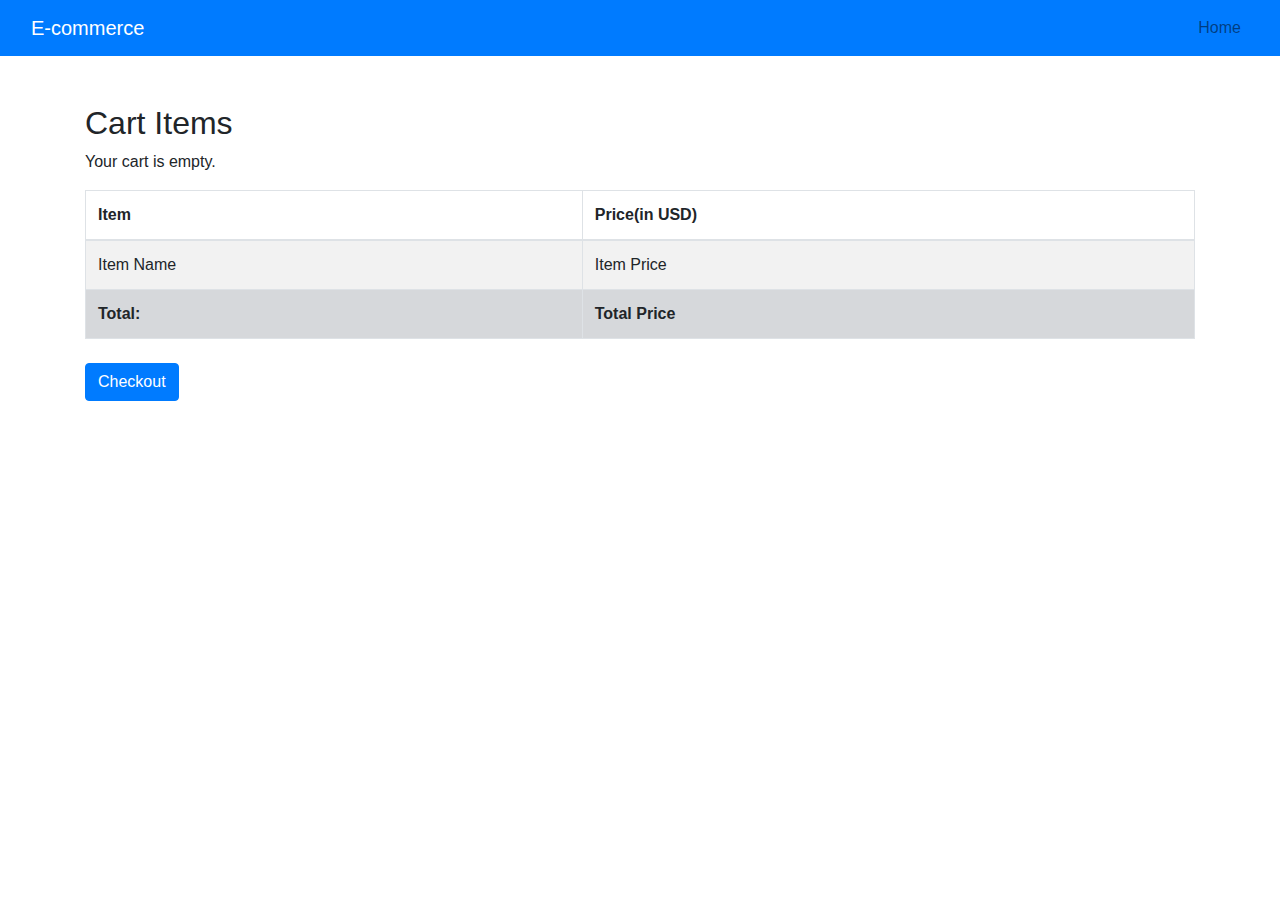
<file: src/main/resources/templates/cart.html>
<!DOCTYPE html>
<html lang="en" xmlns:th="http://www.thymeleaf.org">
<head>
  <meta charset="UTF-8">
  <meta name="viewport" content="width=device-width, initial-scale=1.0">
  <title>Ecommerce - Products</title>
  <link rel="stylesheet" href="https://maxcdn.bootstrapcdn.com/bootstrap/4.0.0/css/bootstrap.min.css" crossorigin="anonymous">
  <link rel="stylesheet" th:href="@{/css/styles.css}"/>
</head>
<body>
<nav class="navbar navbar-expand-lg navbar-light bg-primary">
  <div class="container-fluid">
    <a class="navbar-brand text-white" href="#">E-commerce</a>
    <div class="collapse navbar-collapse justify-content-end">
      <ul class="navbar-nav">
        <li class="nav-item">
          <a th:href="@{/products-category}" class="nav-link link-light">Home</a>
        </li>
      </ul>
    </div>
  </div>
</nav>
<div class="container mt-5">
  <h2>Cart Items</h2>
  <div th:if="${itemsList.isEmpty()}">
    <p>Your cart is empty.</p>
  </div>
  <div th:unless="${itemsList.isEmpty()}">
    <table class="table table-striped table-bordered">
      <thead>
      <tr>
        <th>Item</th>
<!--        <th>Quantity</th>-->
        <th>Price(in USD)</th>
      </tr>
      </thead>
      <tbody>
      <tr th:each="item : ${itemsList}">
        <td th:text="${item.itemsName}">Item Name</td>
<!--        <td th:text="${item.quantity}">Quantity</td>-->
        <td th:text="${item.price}">Item Price</td>
      </tr>
      <tr class="table-secondary">
        <td colspan="1"><b>Total:</b></td>
        <td th:text="${totalPrice}"><b>Total Price</b></td>
      </tr>
      </tbody>
    </table>
  </div>
  <form th:action="@{/cart/checkout}" method="post">
    <button type="submit" class="btn btn-primary mt-2">Checkout</button>
  </form>
</div>
</body>
<script src="https://code.jquery.com/jquery-3.5.1.slim.min.js"></script>
<script src="https://cdn.jsdelivr.net/npm/@popperjs/core@2.5.3/dist/umd/popper.min.js"></script>
<script src="https://stackpath.bootstrapcdn.com/bootstrap/4.5.2/js/bootstrap.min.js"></script>
</html>
</file>
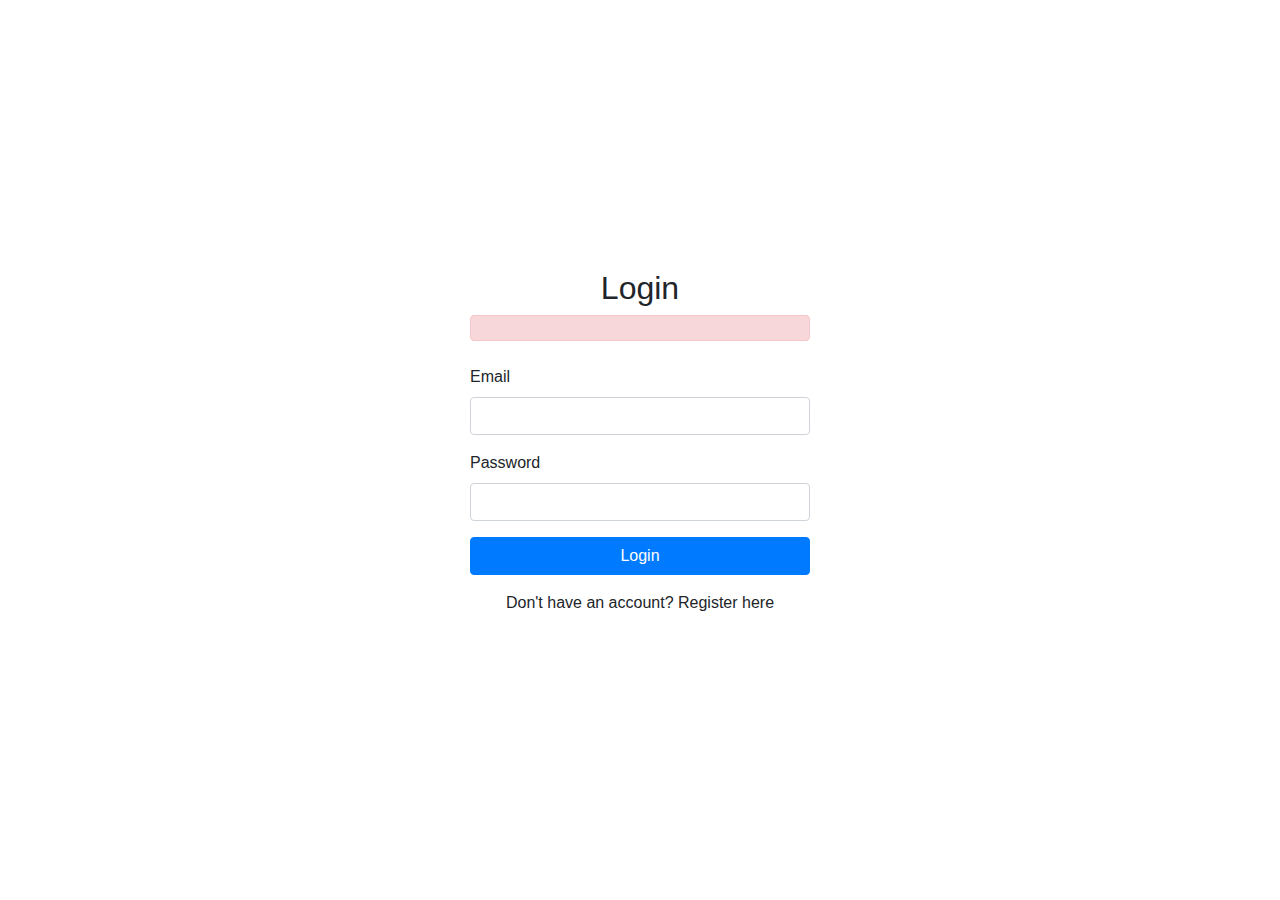
<file: src/main/resources/templates/login.html>
<!DOCTYPE html>
<html lang="en" xmlns:th="http://www.thymeleaf.org">
<head>
    <meta charset="UTF-8">
    <title>Ecommerce - Login</title>
    <link rel="stylesheet" href="https://stackpath.bootstrapcdn.com/bootstrap/4.5.2/css/bootstrap.min.css">
</head>
<body>
<div class="container d-flex align-items-center justify-content-center min-vh-100">
    <div class="col-md-6 col-lg-4">
        <h2 class="text-center">Login</h2>
        <div th:if="${errorMessage}">
            <div class="alert alert-danger">
                <span th:text="${errorMessage}"></span>
            </div>
        </div>
        <form th:action="@{/signin}"
              th:object="${user}" method="post" class="mt-4">
            <div class="form-group">
                <label for="email">Email</label>
                <input type="email" th:field="*{email}"
                       class="form-control" id="email" name="email" required>
            </div>
            <div class="form-group">
                <label for="password">Password</label>
                <input type="password" th:field="*{password}"
                       class="form-control" id="password" name="password" required>
            </div>
            <button type="submit" class="btn btn-primary btn-block">Login</button>
        </form>
        <p class="text-center mt-3">Don't have an account? <a th:href="@{/register}">Register here</a></p>
    </div>
</div>

<script src = "https://code.jquery.com/jquery-3.5.1.slim.min.js"></script >
<script src = "https://cdn.jsdelivr.net/npm/@popperjs/core@2.11.6/dist/umd/popper.min.js"></script >
<script src = "https://stackpath.bootstrapcdn.com/bootstrap/4.5.2/js/bootstrap.min.js"></script >
</html>
</file>
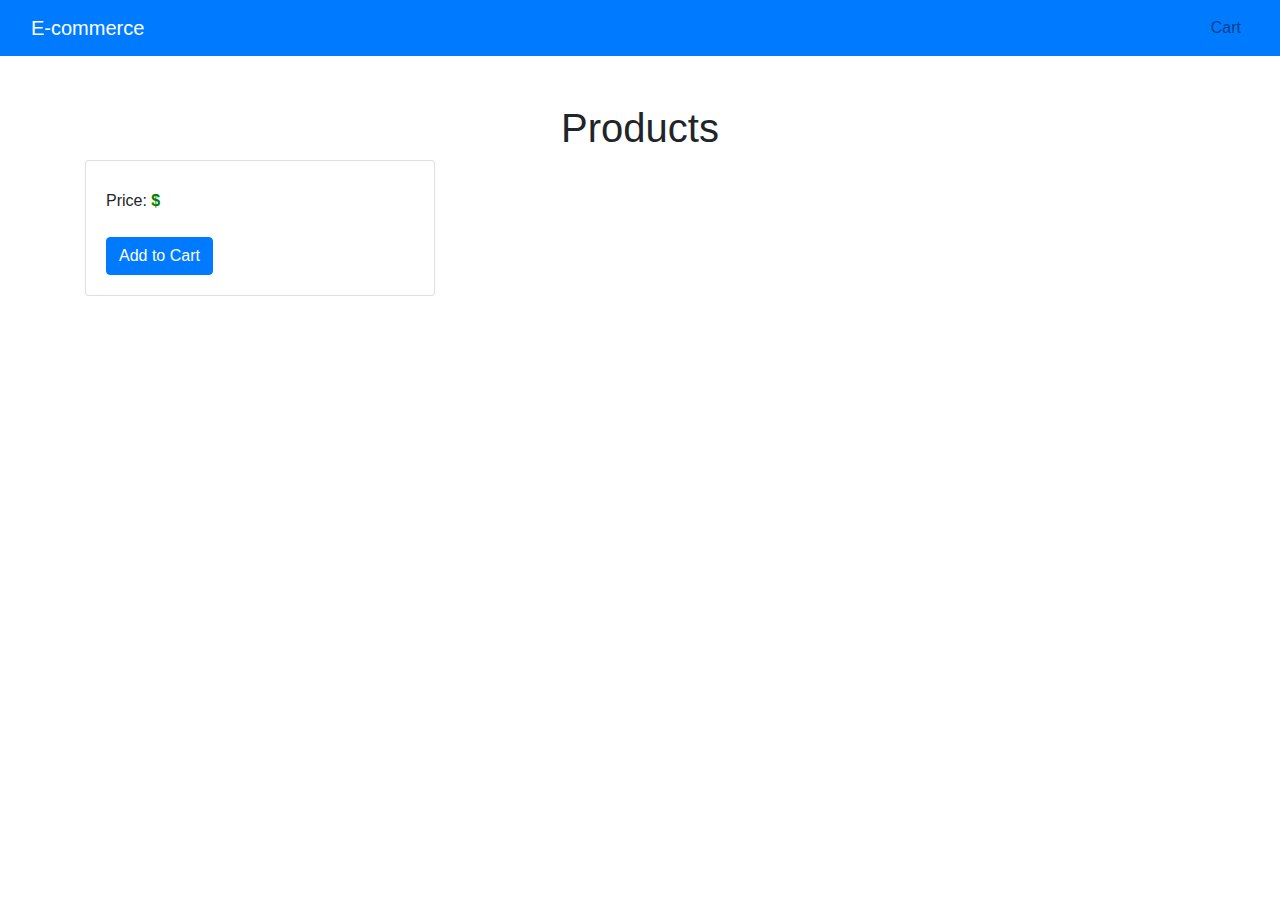
<file: src/main/resources/templates/products.html>
<!DOCTYPE html>
<html lang="en" xmlns:th="http://www.thymeleaf.org">
<head>
    <meta charset="UTF-8">
    <meta name="viewport" content="width=device-width, initial-scale=1.0">
    <title>Ecommerce - Products</title>
    <link rel="stylesheet" href="https://maxcdn.bootstrapcdn.com/bootstrap/4.0.0/css/bootstrap.min.css" crossorigin="anonymous">
    <link rel="stylesheet" th:href="@{/css/styles.css}"/>
</head>
<body>
<nav class="navbar navbar-expand-lg navbar-light bg-primary">
    <div class="container-fluid">
        <a class="navbar-brand text-white" href="#">E-commerce</a>
        <div class="collapse navbar-collapse justify-content-end">
            <ul class="navbar-nav">
                <li class="nav-item">
                    <a th:href="@{/cart}" class="nav-link link-light">Cart</a>
                </li>
            </ul>
        </div>
    </div>
</nav>
<div class="container mt-5">
    <h1 class="text-center">Products</h1>
    <div class="row">
        <div th:each="item:${items}" class="col-md-4 mb-4">
            <div class="card">
                <div class="card-body">
                    <h3 class="card-title mb-2" style="color: black;"><span th:text="${item.itemsName}"></span></h3>
                    <p class="card-text">
                        Price: <strong style="color: green;">$<span th:text="${item.price}"></span></strong>
                    </p>
                    <!--<p class="card-text"><small class="text-muted">Current date: Wednesday, January 22, 2025, 11 AM IST</small></p> -->

                    <form th:action="@{/cart/add}" method="post">
                        <input type="hidden" name="itemId" th:value="${item.id}" />
                    <button type="submit" class="btn btn-primary mt-2">Add to Cart</button>
                    </form>
                </div>
            </div>
        </div>
    </div>
</div>

</body>

<script src="https://code.jquery.com/jquery-3.2.1.slim.min.js" crossorigin="anonymous"></script>
<script src="https://cdnjs.cloudflare.com/ajax/libs/popper.js/1.11.0/umd/popper.min.js" crossorigin="anonymous"></script>
<script src="https://maxcdn.bootstrapcdn.com/bootstrap/4.0.0/js/bootstrap.min.js" crossorigin="anonymous"></script>
<script>
    $(document).ready(function() {
        $('.increment').click(function() {
            let quantityInput = $(this).siblings('input[name="quantity"]');
            let currentVal = parseInt(quantityInput.val());
            quantityInput.val(currentVal + 1);
        });

        $('.decrement').click(function() {
            let quantityInput = $(this).siblings('input[name="quantity"]');
            let currentVal = parseInt(quantityInput.val());
            if (currentVal > 1) {
                quantityInput.val(currentVal - 1);
            }
        });
    });
</script>
</html>
</file>
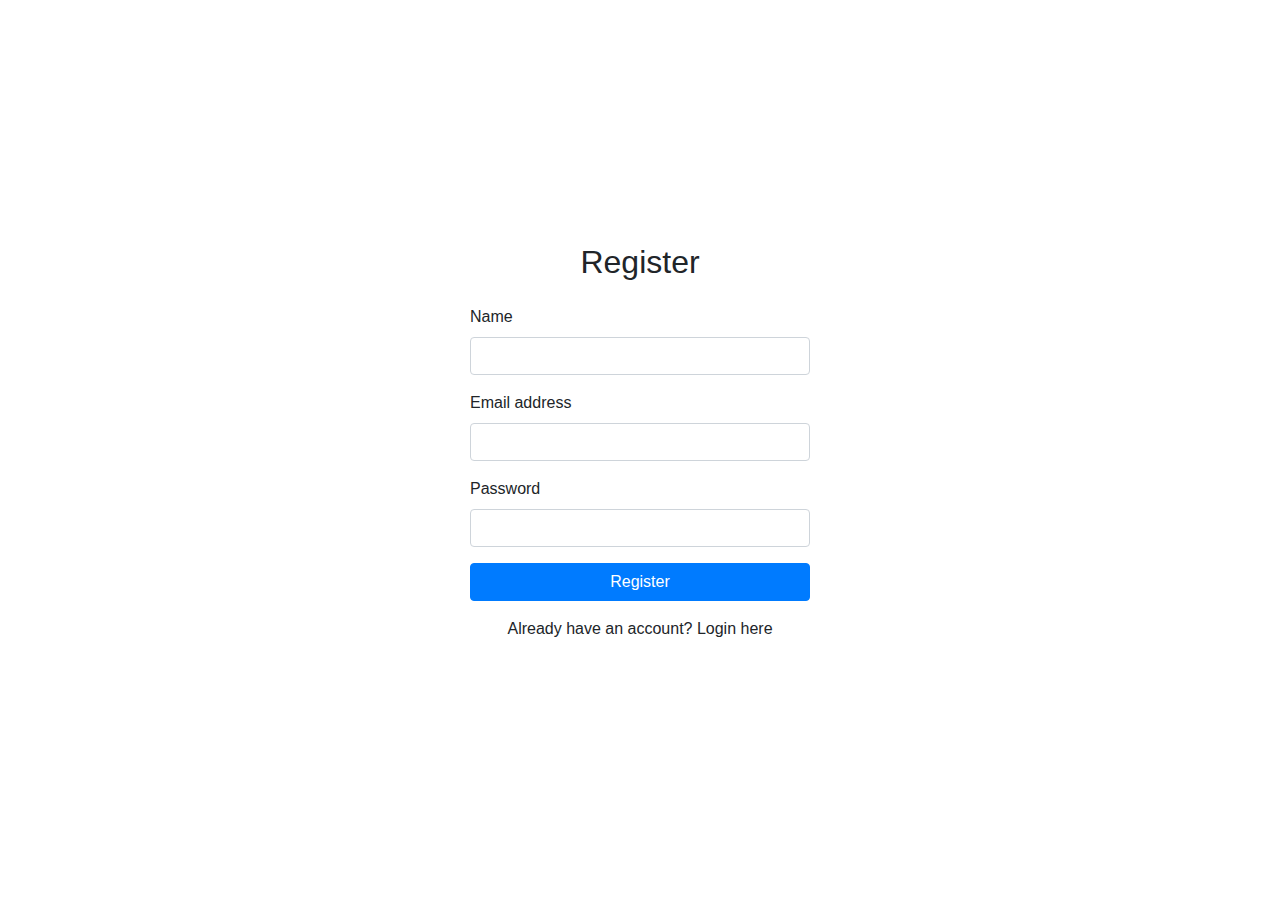
<file: src/main/resources/templates/register.html>
<!DOCTYPE html>
<html lang="en" xmlns:th="http://www.thymeleaf.org">
<head>
    <meta charset="UTF-8">
    <title>Ecommerce - Register</title>
    <link rel="stylesheet" href="https://stackpath.bootstrapcdn.com/bootstrap/4.5.2/css/bootstrap.min.css">
</head>
<body>
<div class="container d-flex align-items-center justify-content-center min-vh-100">
    <div class="col-md-6 col-lg-4">
        <h2 class="text-center">Register</h2>
        <form th:action="@{/register}"
              th:object="${user}" method="post" class="mt-4">
            <div class="form-group">
                <label for="name">Name</label>
                <input type="text" th:field="*{name}"
                       class="form-control" id="name" name="name" required>
            </div>
            <div class="form-group">
                <label for="email">Email address</label>
                <input type="email" th:field="*{email}"
                       class="form-control" id="email" name="email" required>
            </div>
            <div class="form-group">
                <label for="password">Password</label>
                <input type="password" th:field="*{password}"
                       class="form-control" id="password" name="password" required>
            </div>
            <button type="submit" class="btn btn-primary btn-block">Register</button>
        </form>
        <p class="text-center mt-3">Already have an account? <a th:href="@{/login}">Login here</a></p>
    </div>
</div>
</body>
<script src="https://code.jquery.com/jquery-3.5.1.slim.min.js"></script>
<script src="https://cdn.jsdelivr.net/npm/@popperjs/core@2.11.6/dist/umd/popper.min.js"></script>
<script src="https://stackpath.bootstrapcdn.com/bootstrap/4.5.2/js/bootstrap.min.js"></script>
</html>
</file>
